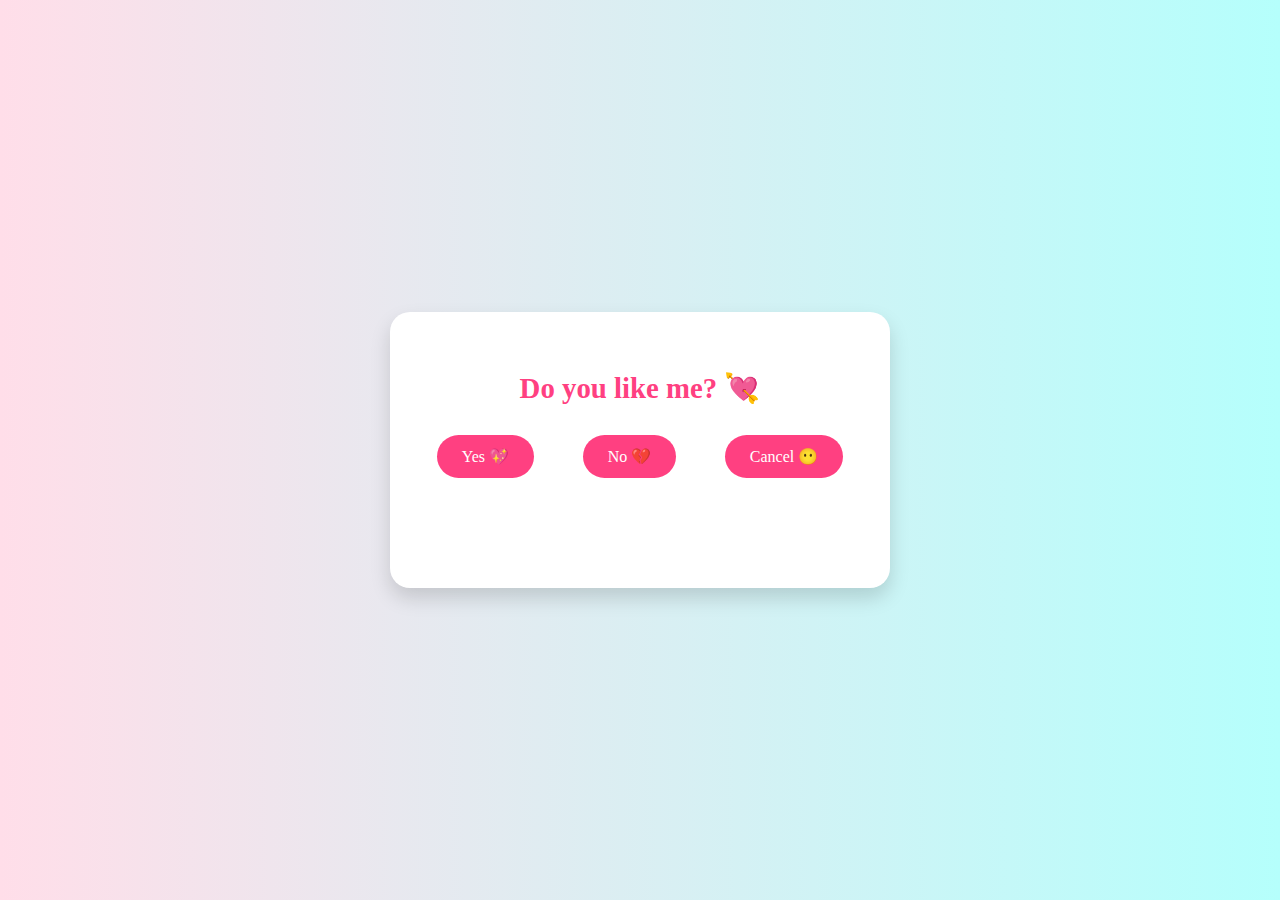
<file: index.html>
<!DOCTYPE html>
<html lang="en">
<head>
  <meta charset="UTF-8" />
  <meta name="viewport" content="width=device-width, initial-scale=1.0"/>
  <title>Do You Like Me?</title>
  <link rel="stylesheet" href="style.css" />
</head>
<body>
  <div class="container">
    <h1>Do you like me? 💘</h1>
    <div class="buttons">
      <button onclick="respond('yes')">Yes 💖</button>
      <button onclick="respond('no')">No 💔</button>
      <button onclick="respond('cancel')">Cancel 😶</button>
    </div>
    <div id="message" class="message"></div>
  </div>

  <script>
  let noClickCount = 0;

  function delay(ms) {
    return new Promise(resolve => setTimeout(resolve, ms));
  }

  async function respond(choice) {
    const messageBox = document.getElementById("message");
    messageBox.innerHTML = "";

    if (choice === 'yes') {
      const parts = ["I", "always", "knew", "you", "liked", "me 😘"];
      for (let part of parts) {
        const line = document.createElement("p");
        line.textContent = part;
        messageBox.appendChild(line);
        await delay(500);
      }
    } else if (choice === 'no') {
      noClickCount++;
      if (noClickCount === 1) {
        messageBox.innerHTML = `<p>I'll wait until you do... 💔</p>`;
      } else if (noClickCount <= 100) {
        const againCount = noClickCount - 1;
        messageBox.innerHTML = `<p>I'm still waitting(${againCount})...</p>`;
      } else {
        messageBox.innerHTML = `<p>I told you I will wait. ❤️</p>`;
      }
    } else if (choice === 'cancel') {
      messageBox.innerHTML = `<p>Take your time... 😌</p>`;
    }
  }
</script>

</body>
</html>
</file>
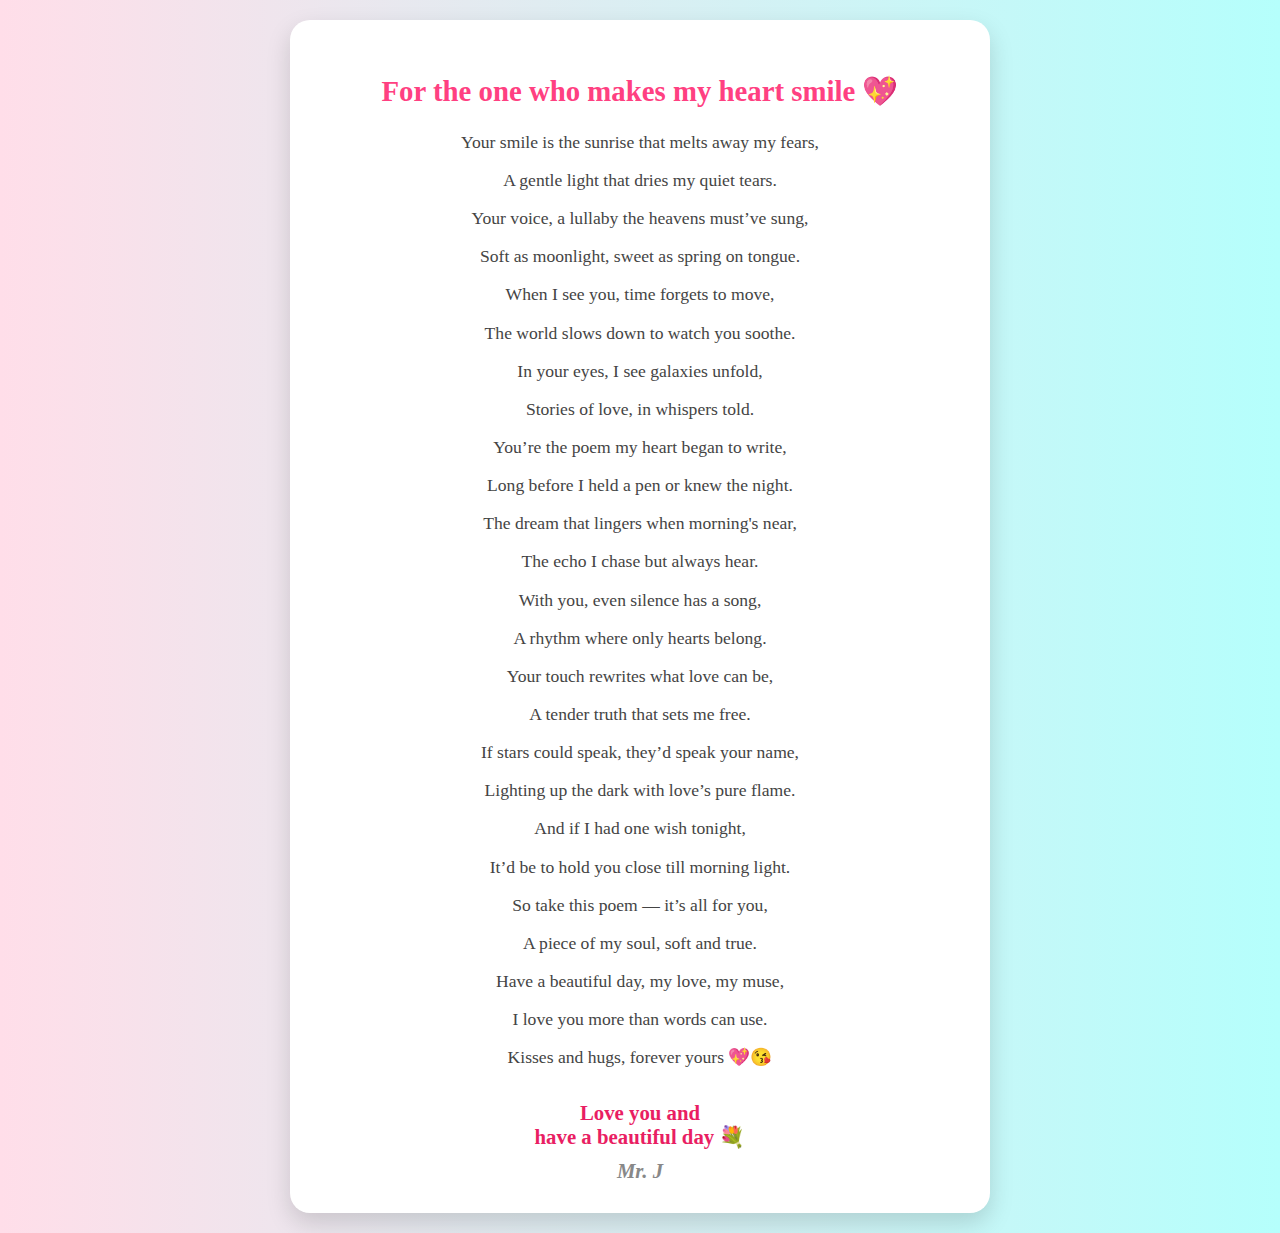
<file: poem.html>
<!DOCTYPE html>
<html lang="en">
<head>
  <meta charset="UTF-8">
  <title>Just For You</title>
  <link rel="stylesheet" href="style.css">
</head>
<body>
  <div class="poem-box">
    <h2>For the one who makes my heart smile 💖</h2>

    <p>Your smile is the sunrise that melts away my fears,</p>
    <p>A gentle light that dries my quiet tears.</p>
    <p>Your voice, a lullaby the heavens must’ve sung,</p>
    <p>Soft as moonlight, sweet as spring on tongue.</p>

    <p>When I see you, time forgets to move,</p>
    <p>The world slows down to watch you soothe.</p>
    <p>In your eyes, I see galaxies unfold,</p>
    <p>Stories of love, in whispers told.</p>

    <p>You’re the poem my heart began to write,</p>
    <p>Long before I held a pen or knew the night.</p>
    <p>The dream that lingers when morning's near,</p>
    <p>The echo I chase but always hear.</p>

    <p>With you, even silence has a song,</p>
    <p>A rhythm where only hearts belong.</p>
    <p>Your touch rewrites what love can be,</p>
    <p>A tender truth that sets me free.</p>

    <p>If stars could speak, they’d speak your name,</p>
    <p>Lighting up the dark with love’s pure flame.</p>
    <p>And if I had one wish tonight,</p>
    <p>It’d be to hold you close till morning light.</p>

    <p>So take this poem — it’s all for you,</p>
    <p>A piece of my soul, soft and true.</p>
    <p>Have a beautiful day, my love, my muse,</p>
    <p>I love you more than words can use.</p>
    <p>Kisses and hugs, forever yours 💖😘</p>

    <div class="ending">
      Love you and <br>
      have a beautiful day 💐<br>
      <span class="signature">Mr. J</span>
    </div>
  </div>
</body>
</html>
</file>
<file: style.css>
body {
  margin: 0;
  padding: 0;
  font-family: 'Georgia', serif;
  background: linear-gradient(to right, #ffdee9, #b5fffc);
  display: flex;
  justify-content: center;
  align-items: center;
  text-align: center;
  min-height: 100vh;
  color: #444;
}

.poem-box {
  background: white;
  padding: 30px 20px;
  border-radius: 20px;
  box-shadow: 0 10px 25px rgba(0, 0, 0, 0.15);
  max-width: 700px;
  width: 90%;
  margin: 20px;
  box-sizing: border-box;
}

h2 {
  color: #ff4081;
  margin-bottom: 20px;
  font-size: 1.8em;
}

p {
  margin: 10px 0;
  font-size: 1.1em;
  line-height: 1.6;
}

.ending {
  margin-top: 30px;
  font-weight: bold;
  font-size: 1.3em;
  color: #e91e63;
}

.signature {
  display: block;
  margin-top: 10px;
  font-size: 1em;
  color: #888;
  font-style: italic;
}

/* Responsive tweaks */
@media screen and (max-width: 600px) {
  .poem-box {
    padding: 20px 15px;
  }

  h2 {
    font-size: 1.5em;
  }

  p {
    font-size: 1em;
  }

  .ending {
    font-size: 1.1em;
  }
}

/* -------- Styles pour index.html -------- */
.container {
  background: white;
  padding: 40px 30px;
  border-radius: 20px;
  box-shadow: 0 10px 20px rgba(0,0,0,0.15);
  text-align: center;
  max-width: 500px;
  width: 90%;
  box-sizing: border-box;
}

h1 {
  color: #ff4081;
  margin-bottom: 30px;
  font-family: 'Georgia', serif;
  font-size: 1.8em;
}

.buttons {
  display: flex;
  justify-content: space-around;
  flex-wrap: wrap;
  gap: 15px;
}

button {
  background: #ff4081;
  color: white;
  border: none;
  padding: 12px 25px;
  border-radius: 30px;
  font-size: 1em;
  font-family: 'Georgia', serif;
  cursor: pointer;
  transition: transform 0.2s, background 0.3s;
}

button:hover {
  background: #e91e63;
  transform: scale(1.05);
}

.message {
  margin-top: 30px;
  font-size: 1.2em;
  color: #444;
  min-height: 40px;
}

/* Responsive pour la page d'accueil aussi */
@media screen and (max-width: 600px) {
  .buttons {
    flex-direction: column;
    gap: 10px;
  }

  button {
    width: 100%;
  }

  h1 {
    font-size: 1.5em;
  }

  .message {
    font-size: 1em;
  }
}
</file>
